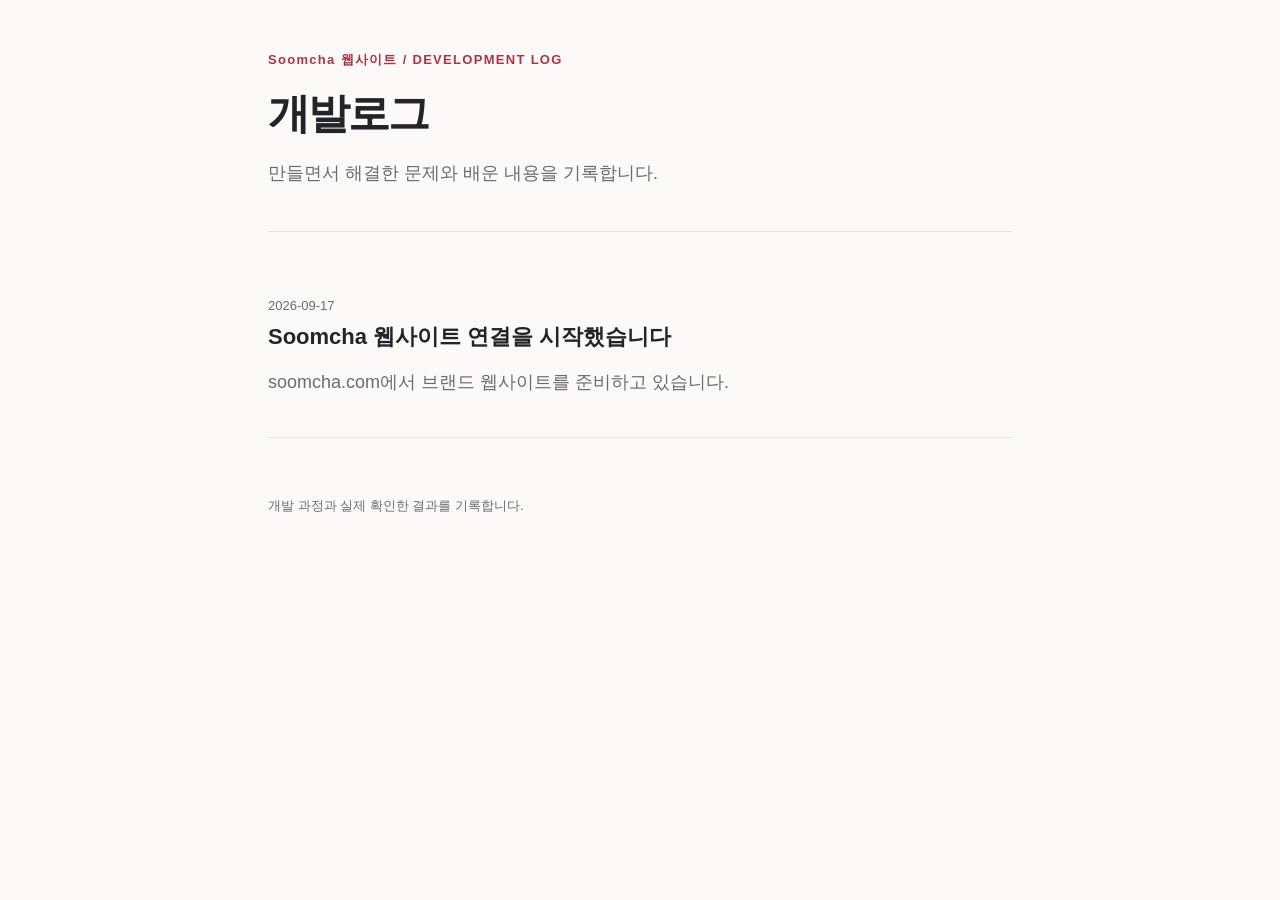
<file: docs/devlog-a22e6be2-a425-4053-95ba-a106a9fc876f/index.html>
<!doctype html><html lang="ko"><head><meta charset="utf-8">
<meta name="viewport" content="width=device-width, initial-scale=1">
<meta http-equiv="Content-Security-Policy" content="default-src 'none'; style-src 'unsafe-inline'; img-src 'none'; base-uri 'none'; form-action 'none'">
<meta name="description" content="만들면서 해결한 문제와 배운 내용을 기록합니다."><meta property="og:title" content="개발로그">
<meta property="og:description" content="만들면서 해결한 문제와 배운 내용을 기록합니다."><meta property="og:type" content="article">
<meta name="jitdeck-release" content="339fb6b1e06897c1dba3d78460f401a58fc00db37fc50d67c05a235e88b60946">

<title>개발로그 · Soomcha 웹사이트</title>
<style>
:root{color-scheme:light dark;--bg:#fbfaf8;--card:#fff;--fg:#23242a;--muted:#686b74;--line:#e7e5e2;--accent:#ad3444}
*{box-sizing:border-box}body{margin:0;background:var(--bg);color:var(--fg);font-family:-apple-system,BlinkMacSystemFont,'Apple SD Gothic Neo',sans-serif;font-size:17px;line-height:1.85;word-break:keep-all;overflow-wrap:anywhere}
main{max-width:800px;margin:auto;padding:48px 28px 64px}header{border-bottom:1px solid var(--line);padding-bottom:28px;margin-bottom:32px}.eyebrow{font-size:13px;letter-spacing:.1em;color:var(--accent);font-weight:700}h1{font-size:clamp(28px,5vw,42px);line-height:1.35;letter-spacing:-.045em;margin:14px 0}h2,h3,h4{line-height:1.5;margin:2em 0 .65em}h2{font-size:25px}h3{font-size:21px}p{margin:.7em 0}a{color:var(--accent);text-underline-offset:4px}.summary,time,footer{color:var(--muted)}.summary{font-size:18px}.card{display:block;text-decoration:none;color:inherit;padding:25px 0;border-bottom:1px solid var(--line)}.card h2{margin:0;font-size:22px}.card:hover h2{color:var(--accent)}pre{background:var(--card);border:1px solid var(--line);border-radius:10px;overflow:auto;padding:20px;white-space:pre;word-break:normal;font-size:14px;line-height:1.7}blockquote{margin:24px 0;padding:12px 20px;border-left:3px solid var(--accent);background:var(--card)}footer{margin-top:56px;font-size:13px}.preview{padding:12px 18px;background:#fff0dc;color:#7b4e09;border-radius:8px;margin-bottom:24px}time{font-size:13px}
@media(prefers-color-scheme:dark){:root{--bg:#18191c;--card:#222328;--fg:#eeedf0;--muted:#b0afb8;--line:#37363c;--accent:#ff8e9d}}
@media(max-width:480px){main{padding:28px 20px 48px}body{font-size:16px}}
</style></head><body><main>

<header><div class="eyebrow">Soomcha 웹사이트 / DEVELOPMENT LOG</div><h1>개발로그</h1><p class="summary">만들면서 해결한 문제와 배운 내용을 기록합니다.</p></header>
<a class="card" href="post-b2c9e939-780d-44f8-9698-57d272ed2359.html"><time>2026-09-17</time><h2>Soomcha 웹사이트 연결을 시작했습니다</h2><p class="summary">soomcha.com에서 브랜드 웹사이트를 준비하고 있습니다.</p></a><footer>개발 과정과 실제 확인한 결과를 기록합니다.</footer></main></body></html>
</file>
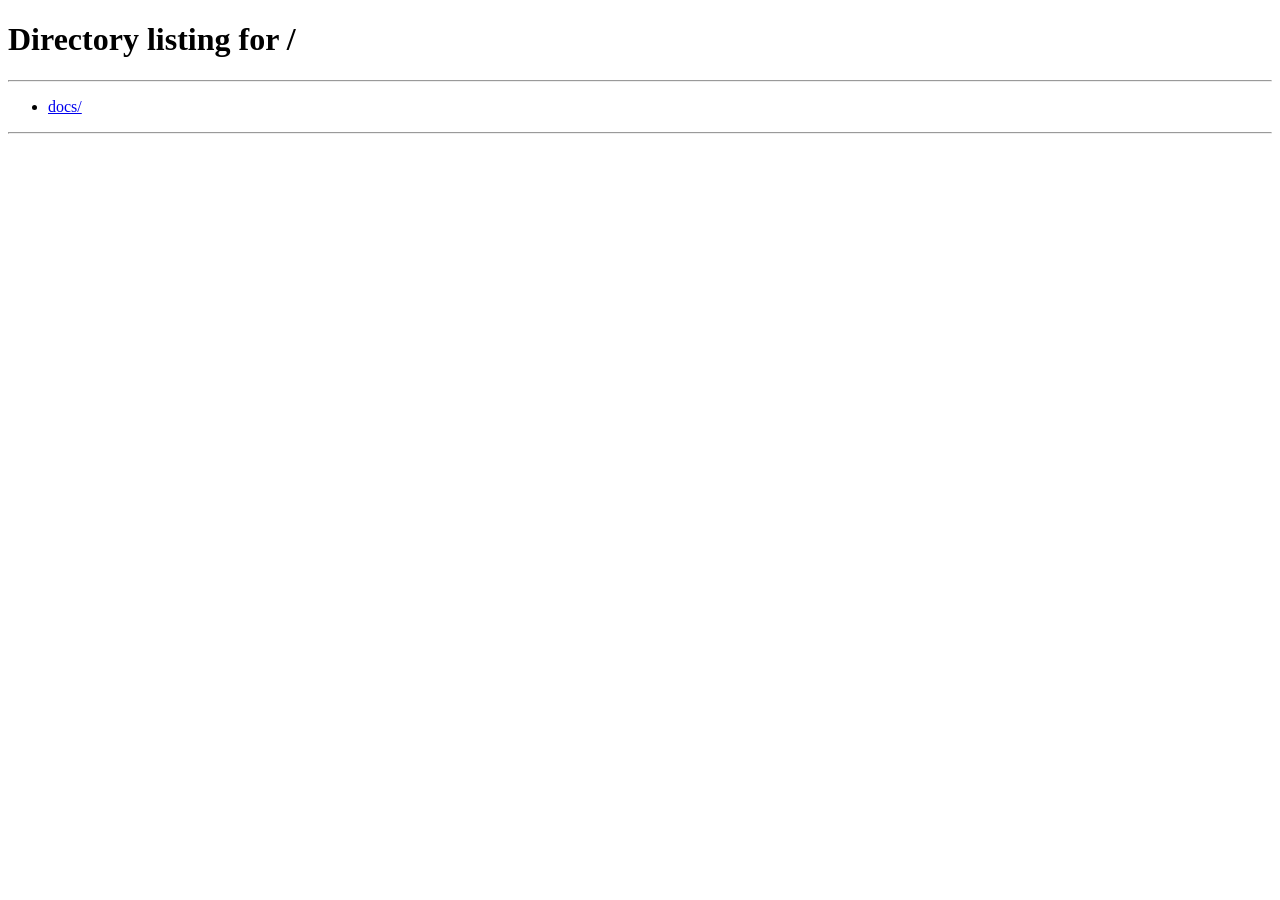
<file: docs/apps/soomcha/index.html>
<!doctype html>
<html lang="en"><head><meta charset="utf-8"><meta name="viewport" content="width=device-width,initial-scale=1"><title>Soomcha · Soomcha</title><link rel="canonical" href="https://soomcha.com/#soomcha-name"><meta http-equiv="refresh" content="0;url=/#soomcha-name"></head><body><a href="/#soomcha-name">Soomcha</a></body></html>
</file>
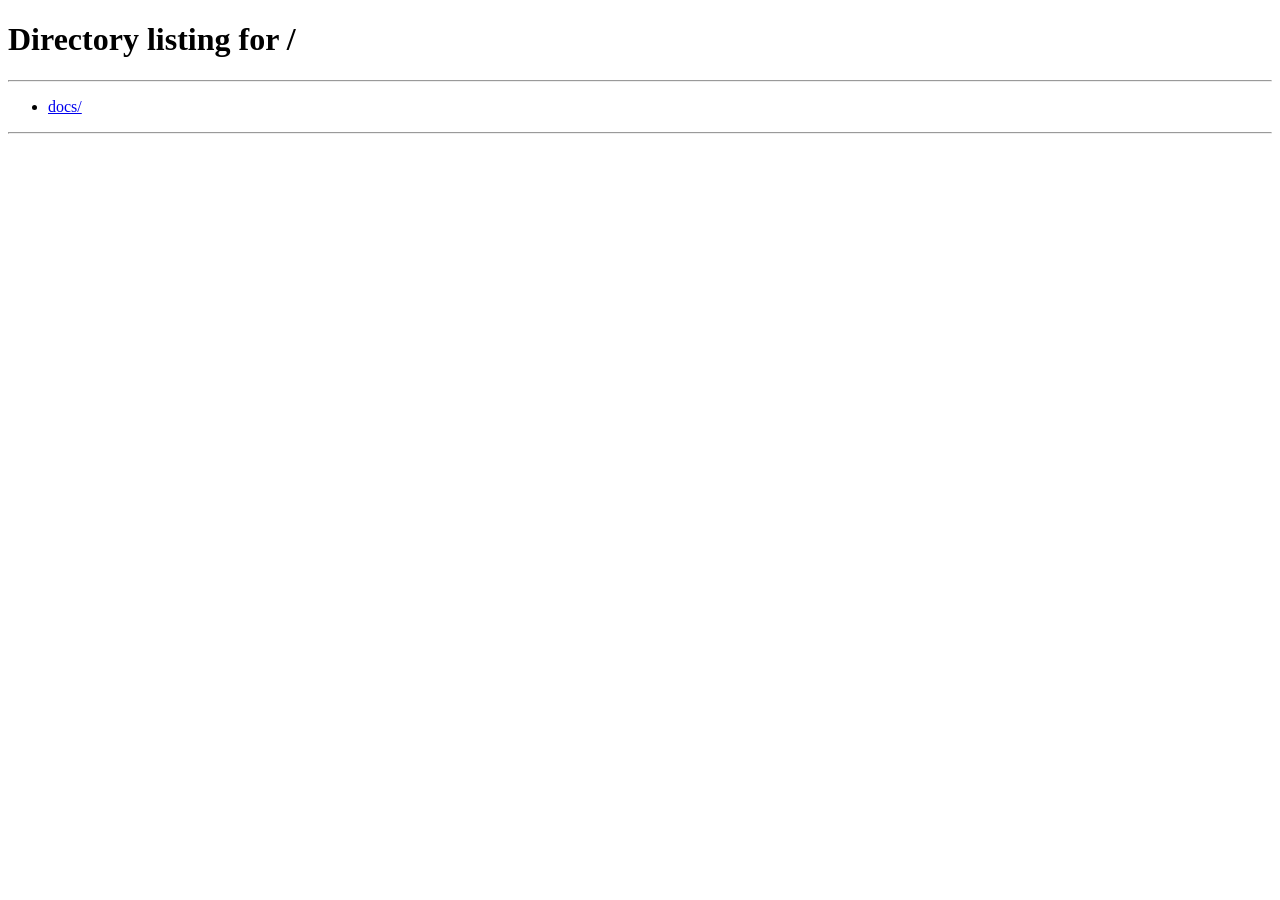
<file: docs/apps/swim/index.html>
<!doctype html>
<html lang="en"><head><meta charset="utf-8"><meta name="viewport" content="width=device-width,initial-scale=1"><title>Aquach · Soomcha</title><link rel="canonical" href="https://soomcha.com/#swim-name"><meta http-equiv="refresh" content="0;url=/#swim-name"></head><body><a href="/#swim-name">Aquach</a></body></html>
</file>
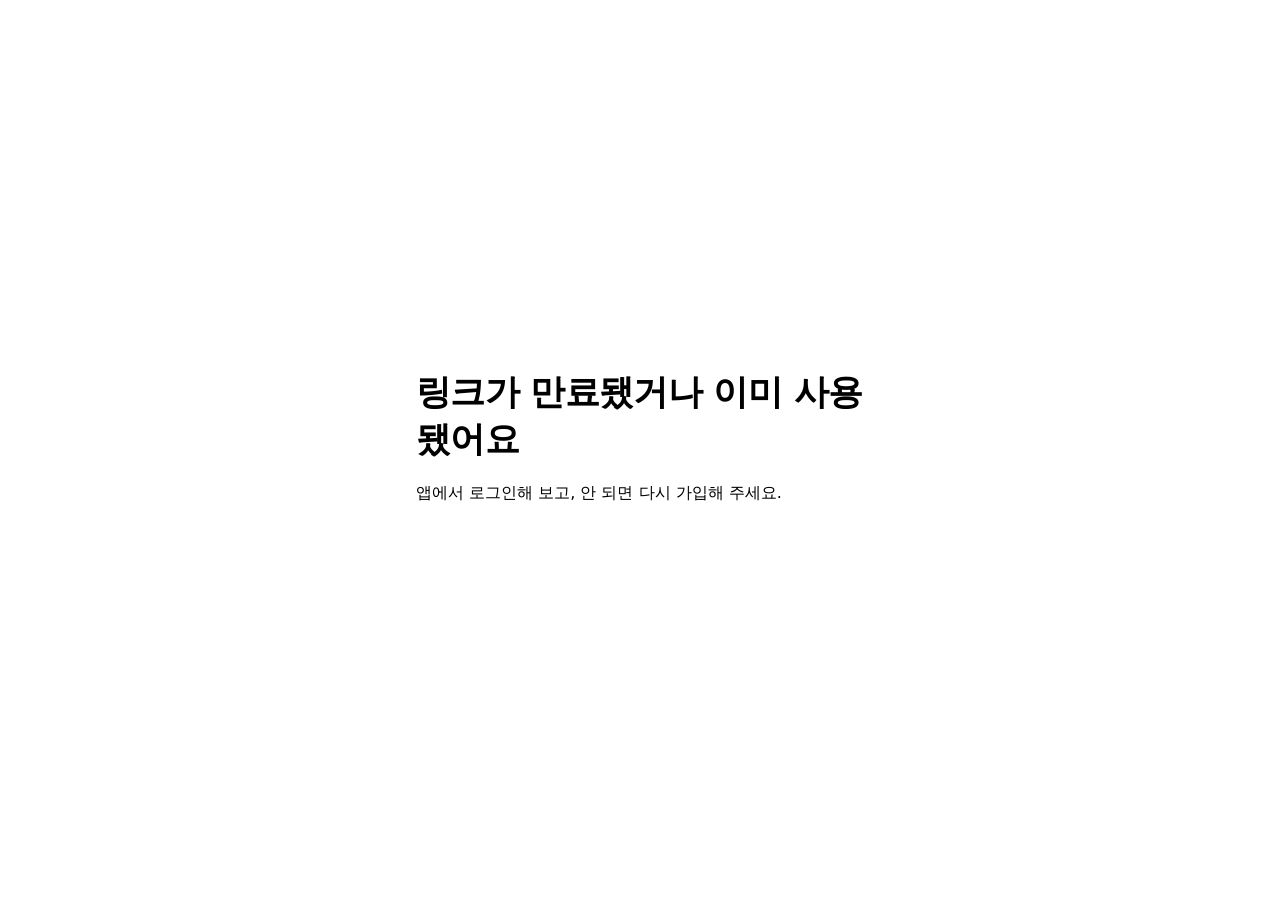
<file: docs/auth/callback/index.html>
<!doctype html>
<html lang="ko">
<head>
  <meta charset="utf-8">
  <meta name="viewport" content="width=device-width, initial-scale=1">
  <meta name="robots" content="noindex, nofollow">
  <meta name="referrer" content="no-referrer">
  <!-- 외부 리소스를 전혀 불러오지 않는다: 주소의 로그인 정보가 이 페이지 밖으로 나가지 않게 한다 -->
  <meta http-equiv="Content-Security-Policy" content="default-src 'none'; style-src 'unsafe-inline'; script-src 'unsafe-inline'; img-src 'none'; form-action 'none'; base-uri 'none'">
  <title>숨차수영 · 가입 확인</title>
  <style>
    :root { font-family: system-ui, -apple-system, sans-serif; color-scheme: light dark; }
    body { margin: 0; min-height: 100svh; display: grid; place-items: center; }
    main { box-sizing: border-box; width: min(100%, 32rem); padding: 2rem; }
    h1 { margin: 0 0 1rem; font-size: clamp(1.6rem, 6vw, 2.2rem); letter-spacing: -.02em; }
    p { margin: 0 0 1.5rem; line-height: 1.7; }
    a.button {
      display: block; padding: 1rem; border-radius: 999px; text-align: center;
      font-weight: 600; text-decoration: none; background: #0f172a; color: #fff;
    }
    @media (prefers-color-scheme: dark) { a.button { background: #f8fafc; color: #0f172a; } }
    [hidden] { display: none !important; }
  </style>
</head>
<body>
  <main>
    <section id="state-mobile" hidden>
      <h1>가입 확인이 끝났어요</h1>
      <p>숨차수영 앱으로 이동하고 있어요. 앱이 열리지 않으면 아래 버튼을 눌러 주세요.</p>
      <a class="button" id="open-app" href="#">숨차수영 앱 열기</a>
    </section>
    <section id="state-desktop" hidden>
      <h1>가입 확인이 끝났어요</h1>
      <p>휴대폰에서 숨차수영 앱을 열고 가입한 이메일로 로그인해 주세요.</p>
    </section>
    <section id="state-invalid" hidden>
      <h1>링크가 만료됐거나 이미 사용됐어요</h1>
      <p>앱에서 로그인해 보고, 안 되면 다시 가입해 주세요.</p>
    </section>
    <noscript>
      <p>링크가 만료됐거나 이미 사용됐어요. 앱에서 로그인해 보고, 안 되면 다시 가입해 주세요.</p>
    </noscript>
  </main>
  <script>
    (function () {
      var APP_CALLBACK = 'aquach://auth/callback';
      var hash = window.location.hash || '';
      var params = new URLSearchParams(hash.replace(/^#/, ''));
      var query = new URLSearchParams(window.location.search);
      var hasError = params.has('error') || params.has('error_code') ||
        query.has('error') || query.has('error_code');
      var hasTokens = params.has('access_token') && params.has('refresh_token');

      // 로그인 정보가 브라우저 방문 기록에 남지 않게 주소창에서 지운다
      if (hash && window.history && window.history.replaceState) {
        window.history.replaceState(null, '', window.location.pathname);
      }

      function show(id) { document.getElementById(id).hidden = false; }

      if (hasError || !hasTokens) {
        show('state-invalid');
        return;
      }

      var ua = navigator.userAgent || '';
      var isMobile = /iPhone|iPad|iPod|Android/i.test(ua) ||
        (navigator.platform === 'MacIntel' && navigator.maxTouchPoints > 1);

      if (!isMobile) {
        show('state-desktop');
        return;
      }

      var appUrl = APP_CALLBACK + hash;
      var button = document.getElementById('open-app');
      button.href = appUrl;
      show('state-mobile');
      window.location.href = appUrl;
    })();
  </script>
</body>
</html>
</file>
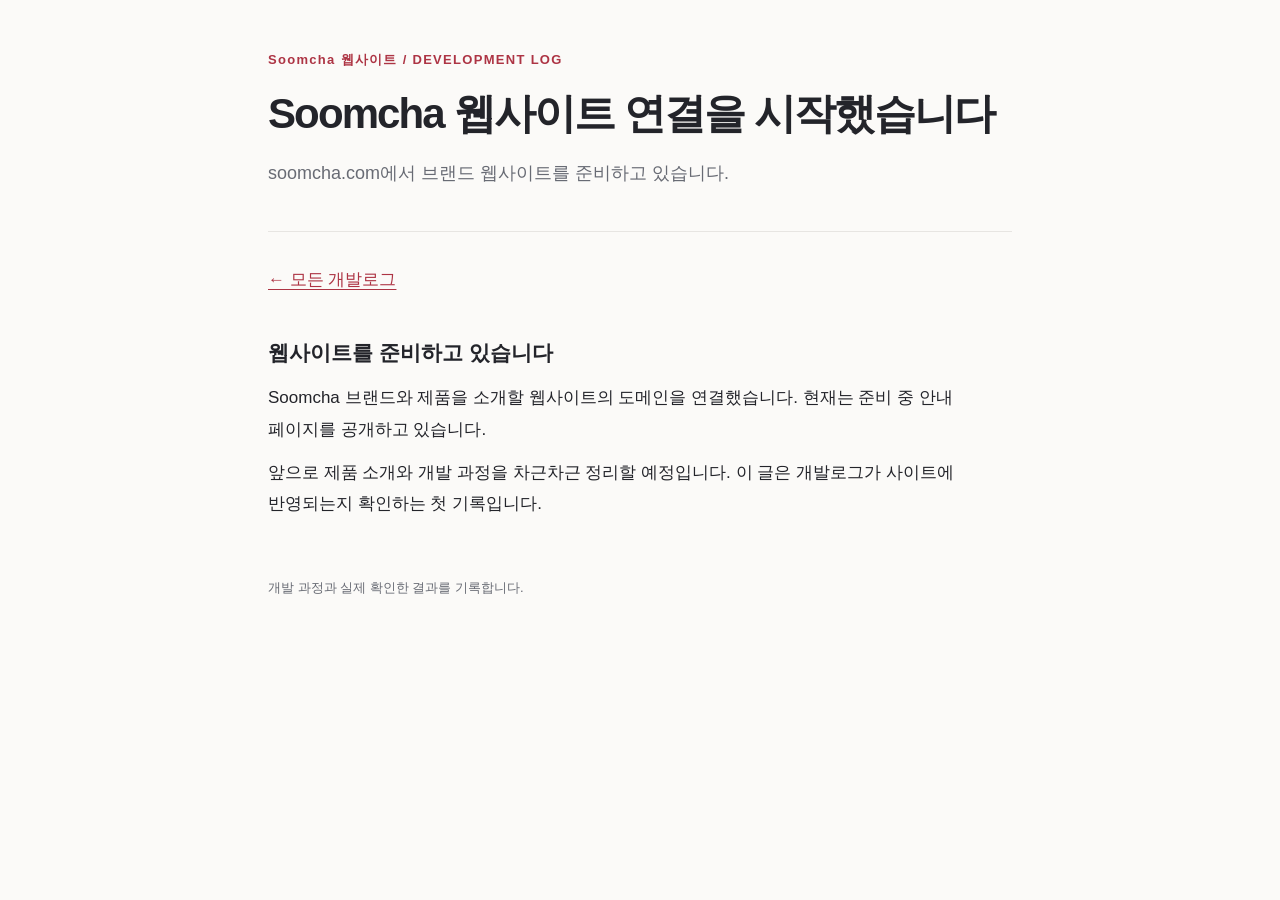
<file: docs/devlog-a22e6be2-a425-4053-95ba-a106a9fc876f/post-b2c9e939-780d-44f8-9698-57d272ed2359.html>
<!doctype html><html lang="ko"><head><meta charset="utf-8">
<meta name="viewport" content="width=device-width, initial-scale=1">
<meta http-equiv="Content-Security-Policy" content="default-src 'none'; style-src 'unsafe-inline'; img-src 'none'; base-uri 'none'; form-action 'none'">
<meta name="description" content="soomcha.com에서 브랜드 웹사이트를 준비하고 있습니다."><meta property="og:title" content="Soomcha 웹사이트 연결을 시작했습니다">
<meta property="og:description" content="soomcha.com에서 브랜드 웹사이트를 준비하고 있습니다."><meta property="og:type" content="article">
<meta name="jitdeck-release" content="339fb6b1e06897c1dba3d78460f401a58fc00db37fc50d67c05a235e88b60946">

<title>Soomcha 웹사이트 연결을 시작했습니다 · Soomcha 웹사이트</title>
<style>
:root{color-scheme:light dark;--bg:#fbfaf8;--card:#fff;--fg:#23242a;--muted:#686b74;--line:#e7e5e2;--accent:#ad3444}
*{box-sizing:border-box}body{margin:0;background:var(--bg);color:var(--fg);font-family:-apple-system,BlinkMacSystemFont,'Apple SD Gothic Neo',sans-serif;font-size:17px;line-height:1.85;word-break:keep-all;overflow-wrap:anywhere}
main{max-width:800px;margin:auto;padding:48px 28px 64px}header{border-bottom:1px solid var(--line);padding-bottom:28px;margin-bottom:32px}.eyebrow{font-size:13px;letter-spacing:.1em;color:var(--accent);font-weight:700}h1{font-size:clamp(28px,5vw,42px);line-height:1.35;letter-spacing:-.045em;margin:14px 0}h2,h3,h4{line-height:1.5;margin:2em 0 .65em}h2{font-size:25px}h3{font-size:21px}p{margin:.7em 0}a{color:var(--accent);text-underline-offset:4px}.summary,time,footer{color:var(--muted)}.summary{font-size:18px}.card{display:block;text-decoration:none;color:inherit;padding:25px 0;border-bottom:1px solid var(--line)}.card h2{margin:0;font-size:22px}.card:hover h2{color:var(--accent)}pre{background:var(--card);border:1px solid var(--line);border-radius:10px;overflow:auto;padding:20px;white-space:pre;word-break:normal;font-size:14px;line-height:1.7}blockquote{margin:24px 0;padding:12px 20px;border-left:3px solid var(--accent);background:var(--card)}footer{margin-top:56px;font-size:13px}.preview{padding:12px 18px;background:#fff0dc;color:#7b4e09;border-radius:8px;margin-bottom:24px}time{font-size:13px}
@media(prefers-color-scheme:dark){:root{--bg:#18191c;--card:#222328;--fg:#eeedf0;--muted:#b0afb8;--line:#37363c;--accent:#ff8e9d}}
@media(max-width:480px){main{padding:28px 20px 48px}body{font-size:16px}}
</style></head><body><main>

<header><div class="eyebrow">Soomcha 웹사이트 / DEVELOPMENT LOG</div><h1>Soomcha 웹사이트 연결을 시작했습니다</h1><p class="summary">soomcha.com에서 브랜드 웹사이트를 준비하고 있습니다.</p></header>
<nav><a href="index.html">← 모든 개발로그</a></nav><article><h3>웹사이트를 준비하고 있습니다</h3>
<p>Soomcha 브랜드와 제품을 소개할 웹사이트의 도메인을 연결했습니다. 현재는 준비 중 안내 페이지를 공개하고 있습니다.</p>
<p>앞으로 제품 소개와 개발 과정을 차근차근 정리할 예정입니다. 이 글은 개발로그가 사이트에 반영되는지 확인하는 첫 기록입니다.</p></article><footer>개발 과정과 실제 확인한 결과를 기록합니다.</footer></main></body></html>
</file>
